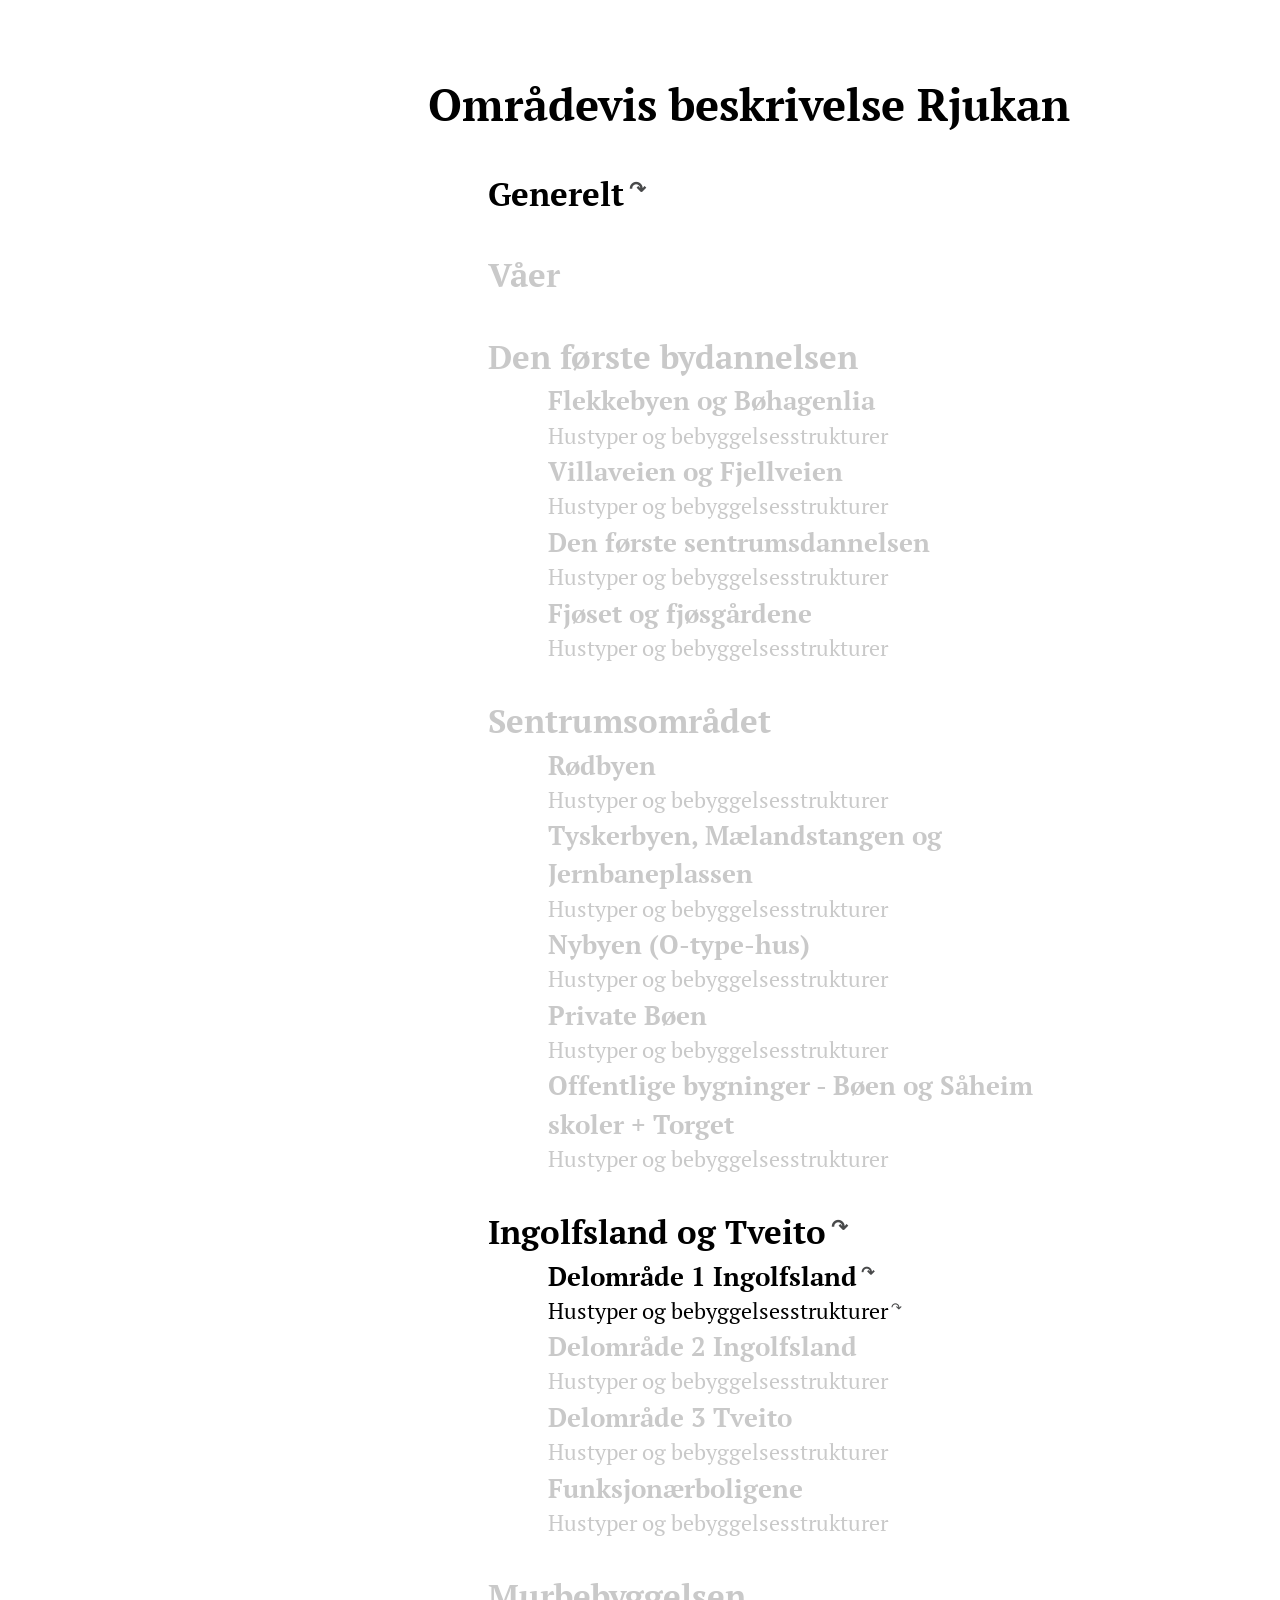
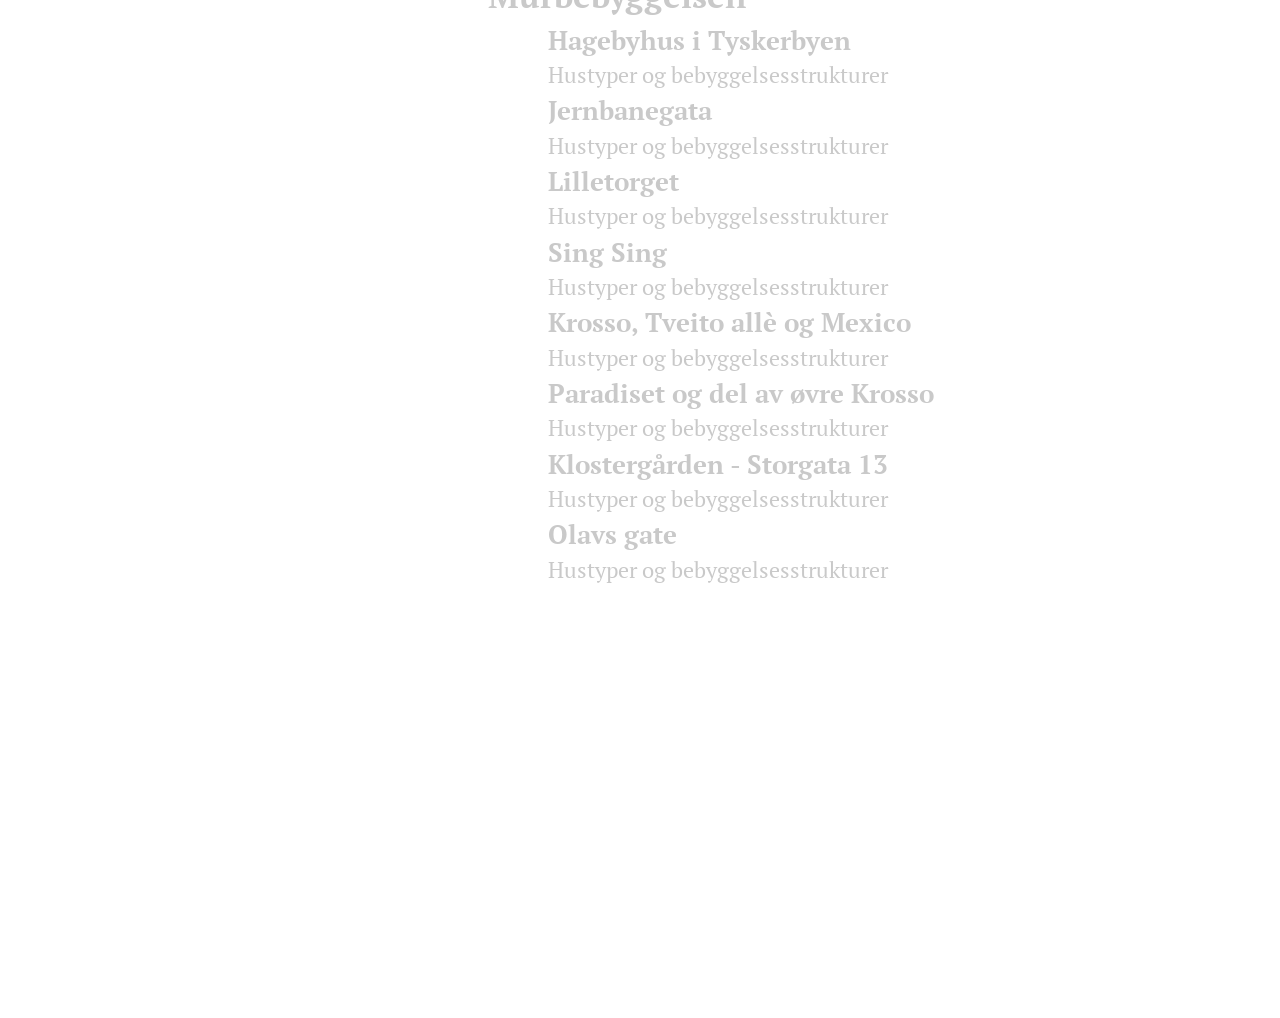
<file: assets/descriptions/i.html>
<!doctype html>
<!--  Planavdelingen i Tinn kommune https://tinn.kommune.no -->
<html lang="no">
  <head>
    <meta charset="UTF-8" />
    <meta name="viewport" content="width=device-width, initial-scale=1.0" />
    <link
      rel="stylesheet"
      type="text/css"
      media="all"
      href="../css/descriptions.css"
    />
    <link
      rel="stylesheet"
      type="text/css"
      media="all"
      href="../css/fonts.css"
    />
    <link
      rel="apple-touch-icon"
      sizes="152x152"
      href="../img/favicon/apple-icon-152x152.png"
    />
    <link
      rel="icon"
      type="image/png"
      sizes="32x32"
      href="../img/favicon/favicon-32x32.png"
    />
    <link
      rel="icon"
      type="image/png"
      sizes="16x16"
      href="../img/favicon/favicon-16x16.png"
    />
    <title>
      Verdensarven - Arkitektur, bygningstyper og byplanlegging i Rjukan
    </title>
    <style>
      .inaktiv {
        color: #c9c9c9;
      }
      ul::before {
        list-style: none;
      }
      ul li::before {
        content: "";
        position: absolute;
        margin-left: -2.5rem;
      }

      li {
        margin-bottom: 0em;
      }
      li::before {
        list-style: none;
        display: inline-block;
        width: 1em;
        margin-left: -1em;
        margin-bottom: 0em;
      }
    </style>
  </head>
  <body id="body" class="body-text_century-supra" body-text="true">
    <div id="content">
      <div id="doc">
        <root>
          <!--
                <title-block>
                    <topic></topic>
                </title-block> -->
          <h1>Områdevis beskrivelse Rjukan</h1>
          <br />
          <ul>
            <li>
              <h2>
                <a
                  href="omraadebeskrivelse/1OmrådebeskrivelseGenerelt.pdf"
                  target="_omraadevisbeskrivelse"
                  >Generelt</a
                >
              </h2>
            </li>
          </ul>
          <br />
          <ul>
            <li><h2 class="inaktiv">Våer</h2></li>
          </ul>
          <br />
          <ul class="inaktiv">
            <li>
              <h2>Den første bydannelsen</h2>
              <ul>
                <li>
                  <h3>Flekkebyen og Bøhagenlia</h3>
                  Hustyper og bebyggelsesstrukturer
                </li>
                <li>
                  <h3>Villaveien og Fjellveien</h3>
                  Hustyper og bebyggelsesstrukturer
                </li>
                <li>
                  <h3>Den første sentrumsdannelsen</h3>
                  Hustyper og bebyggelsesstrukturer
                </li>
                <li>
                  <h3>Fjøset og fjøsgårdene</h3>
                  Hustyper og bebyggelsesstrukturer
                </li>
              </ul>
            </li>
          </ul>
          <br />
          <ul class="inaktiv">
            <li>
              <h2>Sentrumsområdet</h2>
              <ul>
                <li>
                  <h3>Rødbyen</h3>
                  Hustyper og bebyggelsesstrukturer
                </li>
                <li>
                  <h3>Tyskerbyen, Mælandstangen og Jernbaneplassen</h3>
                  Hustyper og bebyggelsesstrukturer
                </li>
                <li>
                  <h3>Nybyen (O-type-hus)</h3>
                  Hustyper og bebyggelsesstrukturer
                </li>
                <li>
                  <h3>Private Bøen</h3>
                  Hustyper og bebyggelsesstrukturer
                </li>
                <li>
                  <h3>Offentlige bygninger - Bøen og Såheim skoler + Torget</h3>
                  Hustyper og bebyggelsesstrukturer
                </li>
              </ul>
            </li>
          </ul>
          <br />

          <ul>
            <li>
              <h2>
                <a
                  href="omraadebeskrivelse/2OmrådebeskrivelseIngolfslandogTveito.pdf"
                  target="_omraadevisbeskrivelse"
                  >Ingolfsland og Tveito</a
                >
              </h2>
              <ul>
                <li>
                  <h3>
                    <a
                      href="omraadebeskrivelse/3OmrådebeskrivelseDelområde1Ingolfsland.pdf"
                      target="_omraadevisbeskrivelse"
                      >Delområde 1 Ingolfsland</a
                    >
                  </h3>
                  <a
                    href="omraadebeskrivelse/4OmrådebeskrivelseHustyperDelområde1Ingolfsland.pdf"
                    target="_omraadevisbeskrivelse"
                    >Hustyper og bebyggelsesstrukturer</a
                  >
                </li>
                <li class="inaktiv">
                  <h3>Delområde 2 Ingolfsland</h3>
                  Hustyper og bebyggelsesstrukturer
                </li>
                <li class="inaktiv">
                  <h3>Delområde 3 Tveito</h3>
                  Hustyper og bebyggelsesstrukturer
                </li>
                <li class="inaktiv">
                  <h3>Funksjonærboligene</h3>
                  Hustyper og bebyggelsesstrukturer
                </li>
              </ul>
            </li>
          </ul>
          <br />
          <ul class="inaktiv">
            <li>
              <h2>Murbebyggelsen</h2>
              <ul>
                <li>
                  <h3>Hagebyhus i Tyskerbyen</h3>
                  Hustyper og bebyggelsesstrukturer
                </li>
                <li>
                  <h3>Jernbanegata</h3>
                  Hustyper og bebyggelsesstrukturer
                </li>
                <li>
                  <h3>Lilletorget</h3>
                  Hustyper og bebyggelsesstrukturer
                </li>
                <li>
                  <h3>Sing Sing</h3>
                  Hustyper og bebyggelsesstrukturer
                </li>
                <li>
                  <h3>Krosso, Tveito allè og Mexico</h3>
                  Hustyper og bebyggelsesstrukturer
                </li>
                <li>
                  <h3>Paradiset og del av øvre Krosso</h3>
                  Hustyper og bebyggelsesstrukturer
                </li>
                <li>
                  <h3>Klostergården - Storgata 13</h3>
                  Hustyper og bebyggelsesstrukturer
                </li>
                <li>
                  <h3>Olavs gate</h3>
                  Hustyper og bebyggelsesstrukturer
                </li>
              </ul>
            </li>
          </ul>
        </root>
      </div>
    </div>
  </body>
</html>
</file>
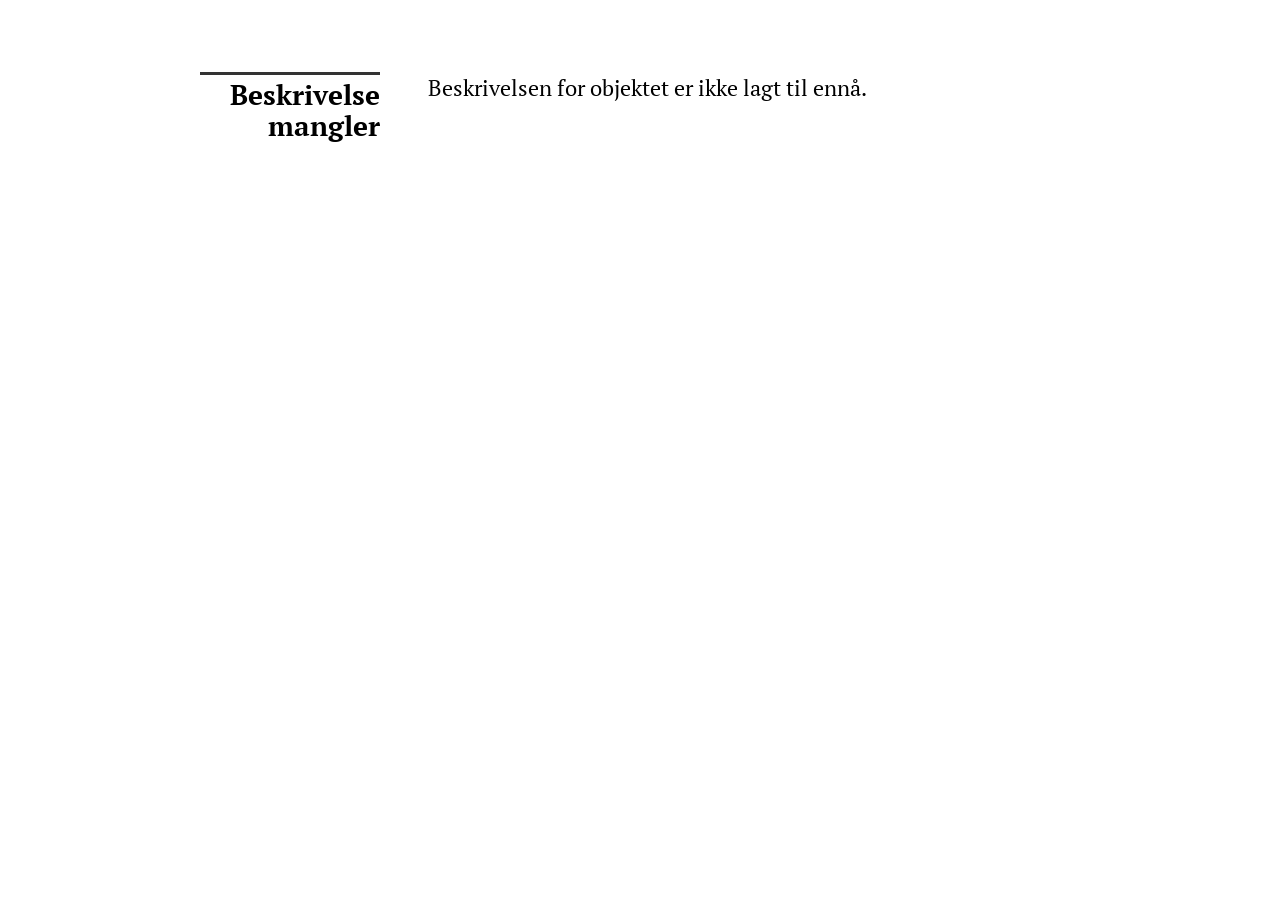
<file: assets/descriptions/ukjent.html>
<!doctype html>
<!--  Planavdelingen i Tinn kommune: https://tinn.kommune.no -->
<html lang="no">
  <head>
    <meta charset="UTF-8" />
    <meta name="viewport" content="width=device-width, initial-scale=1.0" />
    <meta name="robots" content="noindex" />
    <link
      rel="stylesheet"
      type="text/css"
      media="all"
      href="../css/descriptions.css"
    />
    <link
      rel="apple-touch-icon"
      sizes="152x152"
      href="../img/favicon/apple-icon-152x152.png"
    />
    <link
      rel="icon"
      type="image/png"
      sizes="32x32"
      href="../img/favicon/favicon-32x32.png"
    />
    <link
      rel="icon"
      type="image/png"
      sizes="16x16"
      href="../img/favicon/favicon-16x16.png"
    />
    <link
      rel="stylesheet"
      type="text/css"
      media="all"
      href="../css/fonts.css"
    />
    <title>
      Verdensarven - Arkitektur, bygningstyper og byplanlegging i Rjukan
    </title>
  </head>
  <body id="body" class="body-text_century-supra" body-text="true">
    <div id="content">
      <div id="doc">
        <root
          ><title-block><topic>Beskrivelse mangler</topic></title-block>
          <p>Beskrivelsen for objektet er ikke lagt til ennå.</p>
        </root>
      </div>
    </div>
  </body>
</html>
</file>
<file: assets/css/descriptions.css>
html {
  font-size: 2.4vw;
  height: 100%;
}

@media all and (min-width: 1000px) {
  html {
    font-size: 24px;
  }
}
@media all and (max-width: 520px) {
  html {
    font-size: 18px;
  }
}

body {
  backgrouind-color: #fff;
  margin-left: auto;
  margin-right: auto;
  width: 100%;
  max-width: 1000px;
  min-height: 100%;
  text-rendering: optimizeLegibility;
  font-feature-settings: "kern" 1;
  text-rendering: optimizeLegibility;
  font-feature-settings: "liga" 1;
  position: relative;
  z-index: -10000;
  -webkit-font-smoothing: subpixel-antialiased;
}

img {
  display: block;
  width: 100%;
  height: auto;
  margin-left: auto;
  margin-right: auto;
  margin-top: 0;
  margin-bottom: 0;
  border: 3px solid #333;
}

footer {
  margin-top: 2rem;
  margin-bottom: 2rem;
}

.figuresmall {
  margin-top: 2rem;
  margin-bottom: 2rem;
}
.kartlagvalghoyre {
  width: 25%;
  float: right;
  margin-left: 1rem;
  margin-right: 2rem;
  margin-top: 0rem;
  margin-bottom: 0rem;
}

.kartlagvalgvenstre {
  width: 25%;
  float: left;
  margin-left: 1rem;
  margin-right: 2rem;
  margin-top: 0rem;
  margin-bottom: 0rem;
}
.kartlagvalghoyre img {
  border: none;
}
.kartlagvalgvenstre img {
  border: 2px solid #515151;
}
.kartlagkant img {
  border: 2px solid #515151;
}
.full {
  width: 100%;
}
.start {
  margin-top: 0;
  margin-bottom: 2rem;
}

figure {
  width: 50%;
  margin-left: auto;
  margin-right: auto;
  margin-top: 4rem;
  margin-bottom: 4rem;
}

figcaption {
  font-family: century-supra-text;
  font-size: 0.65rem;
  line-height: 1.3;
  letter-spacing: 0.015em;
  hyphens: none;
  margin-top: 0.3rem;
}

.body-text_century-supra {
  font-family: century-supra-text;
  line-height: 1.46;
  font-size: 0.93rem;
  font-feature-settings: "onum" 1;
}

.body-text_concourse {
  font-family: concourse-text;
  line-height: 1.35;
  font-size: 1rem;
}

.body-text_century-supra .small-caps,
.body-text_century-supra sig,
.body-text_century-supra .subhead,
.body-text_century-supra .howto-name,
.body-text_century-supra a.xref {
  font-family: century-supra-caps;
}

.body-text_concourse .small-caps,
.body-text_concourse sig,
.body-text_concourse .subhead,
.body-text_concourse .howto-name,
.body-text_concourse a.xref {
  font-family: concourse-caps;
}

* {
  margin: 0;
  padding: 0;
}

li {
  column-break-inside: avoid;
  break-inside: avoid-column;
}

div#content {
  padding: 3rem 0 18rem 0;
  margin-left: 12rem;
  margin-right: 2.5rem;
}

@media all and (max-width: 520px) {
  div#content {
    margin: 1.5rem;
    padding: 0;
  }
}

topic {
  display: block;
  font-family: "advocate-c41";
  font-size: 2.3rem;
  text-transform: uppercase;
  font-style: normal;
  line-height: 1.1;
  margin-top: 1rem;
  margin-bottom: 2rem;
  border-top: 1px solid #333;
  padding-top: 0.02em;
  hyphens: none;
}

topic.small {
  font-family: inherit;
  font-size: 170%;
  text-transform: inherit;
  font-style: italic;
  padding-top: 0.1em;
  padding-bottom: 0.15em;
}

.body-text_concourse topic.small {
  font-style: normal;
  font-weight: bolder;
  color: #333;
}

topic.commentary {
  font-size: 2.1rem;
  border-top: none;
  border-bottom: 1px solid black;
  padding-bottom: 0.75rem;
  line-height: 1;
  margin-bottom: 0.6rem;
}

topic.dmb {
  font-family: advocate-c53;
  font-style: normal;
  text-transform: uppercase;
  font-size: 1.7rem;
}

topic.dmb:after {
  content: "";
  font-size: 50%;
  margin-left: 1rem;
}

title-block topic {
  font-family: inherit;
  text-transform: inherit;
  letter-spacing: inherit;
  font-size: 125%;
  line-height: 1.1;
  border-bottom: inherit;
  margin-top: 0rem;
  margin-bottom: 0.8rem;
  font-weight: bolder;
  border-top: 0;
  padding-top: 0;
}

topic + p {
  font-size: 115%;
}

pronunciation {
  font-family: "concourse-t3";
}

sig {
  display: block;
  text-align: right;
  text-transform: lowercase;
  font-feature-settings: "c2sc" 1;

  margin-bottom: 5em;
  margin-right: 0.5rem;
}

aside p {
  font-family: "concourse-t3";
  font-size: 0.85rem;
  line-height: 1.4;
  color: #667;
  letter-spacing: 0.015em;
  hyphens: none;
}

title-block,
aside {
  display: block;
  float: left;
  position: absolute;
  margin-left: 0;
  left: 2.5rem;
  width: calc(2.5rem * 3);
  text-align: right;
  list-style-type: none;
  clear: both;
  margin-bottom: 1rem;
  font-feature-settings: "onum" 0;
}

@media all and (min-width: 1200px) {
  aside {
    left: 0;
    width: calc(2.5rem * 4);
  }
}

@media all and (max-width: 520px) {
  title-block,
  aside {
    float: inherit;
    position: inherit;
    width: 100%;
    text-align: left;
  }

  aside {
    background: #fefefe;
    padding: 0.3rem 0.5rem;
    width: 90%;
    border: 1px solid #ccc;
    border-left: 3px solid #ccc;
  }

  aside > p:last-child {
    margin-bottom: 0;
  }
}

title-block {
  margin-bottom: 2em;
  border-top: solid 3px #333;
  padding-top: 5px;
}

p.deck {
  font-size: 115%;
  font-weight: bolder;
  line-height: 1.25;
  hyphens: none;
  padding-top: 0.25rem;
  padding-bottom: 0.25rem;
}

stressed {
  font-weight: bolder;
}

book,
first-use,
phrase {
  font-style: italic;
}

short-rule {
  display: block;
  font-size: 100%;
  line-height: 1.25;
  font-style: italic;
  hyphens: none;
}

p,
li {
  margin-bottom: 1em;
}

.indented,
.book-description {
  display: block;
  margin-bottom: 1em;
  line-height: 1.35;
  margin-left: 2.5rem;
}

ol {
  counter-reset: foobar;
}

ol li,
ul li {
  margin-left: 2.5rem;
  list-style: none;
}

ol li:before {
  counter-increment: foobar;
  content: counter(foobar);
  font-family: "concourse-t3-index";
  font-feature-settings: "ss01" 0;
  font-size: 1.1rem;
  position: absolute;
  margin-left: -2.5rem;
}

ul li:before {
  content: "•";
  position: absolute;
  margin-left: -2.5rem;
}

ul.children {
  font-size: 95%;
  column-count: 2;
  column-gap: 2.5rem;

  list-style-type: none;
}

ul.children li {
  margin-left: 2em;
}

ul.children li:before {
  margin-left: -2em;
  padding-right: 1.5em;
  position: static;
}

@media all and (max-width: 520px) {
  ul.children {
    font-size: 100%;
    column-count: 1;
    column-gap: 2em;
  }
}

ul.children li {
  margin-bottom: 0;
  padding-bottom: 1em;
}

.font-alternatives {
  margin-bottom: 1.5rem;
}

.font-alternatives ul {
  list-style-type: none;
}

.font-alternatives ul li {
  margin-left: 0;
}

.font-alternatives ul li:before {
  content: none;
}

.font-alternatives img {
  padding: 0;
  margin: 0;
}

aside phrase {
  font-weight: bolder;
  font-style: normal;
}

aside em {
  font-weight: bolder;
  font-style: normal;
  letter-spacing: 0px;
}

aside img {
  margin-bottom: 0.25em;
}

run-in {
  text-transform: lowercase;
  padding-right: 0.4em;
  font-family: "concourse-c4";
}

glyph {
  margin-left: 0.2em;
  margin-right: 0.2em;
  position: relative;
  bottom: -0em;
  font-weight: bolder;
}

glyph.straight-quote-glyph {
  font-family: "concourse-t3";
}

table {
  margin-bottom: 1.5em;
  border-collapse: collapse;
  width: 95%;
}

table.shortcut {
  font-size: 0.9rem;
  font-feature-settings: "onum" 0;
}

table.shortcut td {
  line-height: 1.3;
}

table tr + tr {
  border-top: 1px solid #ccc;
}
table td + td {
  border-left: 1px solid #ccc;
}

table td {
  padding: 0.4em;
  text-align: center;
  hyphens: none;
}

table th {
  font-family: "concourse-c4";
  font-weight: normal;
  text-transform: lowercase;
  font-size: 95%;
  padding: 0.3rem 0.5rem;
  line-height: 1.05;
}

table.shortcut glyph {
  font-size: 1.8rem;
  line-height: 0.7;
  top: 0rem;
}

.instruction {
  font-family: "concourse-t3";
  font-style: italic;
}

.instruction glyph {
  font-style: normal;
  font-weight: normal;
}

p.example {
  margin-top: 1.5rem;
  margin-bottom: 1.5rem;
}

p.example + p.example {
  margin-top: 0rem;
}

table.example {
  width: auto;
  margin-left: 2.5rem;
  margin-bottom: 1.2rem;
  border-collapse: collapse;
  line-height: 1.2;
  font-size: 1rem;
}

.btw table.example {
  margin-left: 0;
}

table.example tr + tr {
  border-top: 0;
}

table.example td {
  text-align: left;
  vertical-align: baseline;
  padding: 0.4rem 1rem 0.4rem 0;
}

table.example td + td {
  border-left: 0px solid #ccc;
}

example-text {
  margin-left: 0rem;
  white-space: nowrap;
  font-family: "concourse-t2";
  font-feature-settings: "onum" 0;
}

example-text strong {
  font-family: "concourse-t3";
  font-weight: bolder;
}

example-caption {
  font-family: "concourse-c4";
  text-transform: lowercase;
  margin-left: 0.5rem;
  font-size: 0.9rem;
}

spacing-sample {
  display: block;
  margin-left: 2rem;
}

image-caption {
  display: block;
  font-family: "concourse-c4";
  text-transform: lowercase;
}

.howto,
.font-details,
reader-note {
  display: block;
  margin-top: 1.5rem;
  margin-bottom: 1.5rem;
  background: #fcfcfc;
  background: radial-gradient(circle at center, #ffffff 17%, #fcfcfc 100%);

  padding: 1rem 1rem calc(1rem / 2) 1rem;
  border-top: 1px solid #ccc;
  border-bottom: 1px solid #ccc;
  font-feature-settings: "onum" 0;
}

.howto > p {
  display: flex;
  align-items: baseline;
  margin-left: calc(2.5rem - 1rem);
  line-height: 1.2rem;
}

.howto program {
  font-family: "concourse-c4";
  text-transform: lowercase;
  font-feature-settings: "c2sc" 1;
  font-size: 110%;
  min-width: 3rem;
  max-width: 3rem;
}

.howto instruction {
  font-family: "concourse-t3";
  font-size: 0.9rem;
  line-height: 1.35;
  font-style: italic;
  border-left: 1px solid #ccc;
  padding-left: 0.5rem;
  margin-left: 0.5rem;
}

.howto instruction code {
}

@media all and (max-width: 520px) {
  .howto > p {
    margin-left: 0;
  }
}

.subhead,
.howto-name {
  text-transform: lowercase;
  text-transform: lowercase;
  font-feature-settings: "c2sc" 1;

  display: block;
  font-weight: bolder;
  margin-bottom: 0.8rem;
}

.subhead {
  margin-bottom: 0.4rem;
  margin-top: 1.4rem;
  line-height: 1.3;
}

.anbefalinger {
  display: block;
  margin-top: 2em;
}

.anbefalinger-tittel {
  display: block;
  text-align: center;
  font-family: "concourse-t3";
  font-size: 0.8rem;
  text-transform: uppercase;
  font-feature-settings: "case" 1;

  font-weight: bolder;
  letter-spacing: 2px;
  margin-bottom: 1em;
  padding-bottom: 0.6em;
  border-bottom: 4px double #ccc;
  margin-left: 25%;
  margin-right: 25%;
}

.btw li {
  list-style: none;
  margin-left: 1.35rem;
  padding-left: 1.15rem;
  margin-bottom: 0.7em;
  font-size: 95%;
}

.btw li:before {
  font-family: "concourse-t3-index";
  content: "•";
  float: left;
  margin-left: -2.5rem;
  margin-top: 0.1rem;
}

task {
  display: block;
  margin-left: 2rem;
  margin-bottom: 1rem;
  line-height: 1.4;
}

task li {
  margin-bottom: 0.7em;
  font-size: 0.9rem;
  font-family: "concourse-t3";
}

ui {
  font-style: normal;
  hyphens: none;
}

ui:before {
  content: "‹";
  margin-left: 0.1rem;
  margin-right: 0.1rem;
}

ui:after {
  content: "›";
  margin-left: 0.1rem;
  margin-right: 0.1rem;
}

a {
  text-decoration: none;
  color: inherit;
  transition-property: background;
  transition-duration: 0.2s;
}

.intro {
  font-size: 115%;
}
div.nav a:active div {
  background: #fdfdfd;
}

a:active {
  color: #777;
}

a:after {
  position: relative;
  content: "\a0\21b7";
  margin-left: 0em;
  font-size: 60%;
  top: -0.5em;
  color: #48494a;
  font-feature-settings: "caps" 1;
}

a[name]:after {
  content: none;
}

a.no-symbol-before:hover {
  background: none;
}

a.no-symbol-before:after {
  content: none;
}

.type-specimen img {
  display: block;
  border: 1px solid #ddd;
  margin-bottom: 1em;
}

.type-specimen a:after {
  content: none;
}

div > a:after,
a.xref:after,
a.sample-document:after {
  content: none;
}

a.xref {
  text-transform: lowercase;
  font-feature-settings: "c2sc" 1;
  font-style: normal;
  hyphens: none;
}

a:hover {
  background: #e7eaef;
  transition-property: background;
  transition-duration: 0.2s;
  border-radius: 8px;
}

.toc a,
.toc a:hover {
  transition-property: background;
  transition-duration: 0s;
}

p.image a img {
  border: 1px solid gray;
}

p.image a:hover img {
  background: none;
  outline: 1px solid gray;
}

.subhead > a:hover {
  background: none;
}

.subhead > a:hover:after {
  margin-left: 0.1em;
  color: #999;
  content: " #";
  position: relative;
  top: -0.08em;
}

.font-alternatives p.image {
  margin-bottom: 0;
}

.font-alternatives a {
  display: block;
}

.font-alternatives a img {
  border: 0;
}

.font-alternatives a:hover {
  background: none;
}

.font-alternatives a:hover img {
  outline: 0px solid gray;
}

.font-alternatives a:hover .fontname {
  background: #fbf3f3;
  transition-property: background;
  transition-duration: 0.2s;

  border-radius: 8px;
}

.font-alternatives a .fontname {
  transition-property: background;
  transition-duration: 0.2s;
}

a.sample-document img {
  margin-top: 1rem;
}

a.sample-document:hover {
  background: none;
}

p.faq-question {
  font-style: italic;
  margin-bottom: 0.2em;
}

p.faq-answer {
  margin-left: 2em;
  margin-bottom: 1em;
  display: block;
}

p.faq-answer-source {
  display: block;
  margin-left: 2em;
  margin-bottom: 1em;
  position: relative;
  top: -0.5em;
}

system-font-list {
  font-family: "concourse-t3";
  font-feature-settings: "onum" 0;
  display: block;
  font-size: 0.9rem;
  margin-left: 0;
  margin-top: 2rem;
  margin-bottom: 2rem;
}

system-font-items {
  display: block;
  column-count: 3;
  column-gap: 2.5rem;
}

@media all and (max-width: 520px) {
  system-font-items {
    display: block;
    column-count: 1;
    column-gap: 2.5rem;
  }

  system-font-list {
    font-size: 1rem;
    margin-left: 0;
  }
}

system-font-list em {
  font-style: normal;
  font-weight: bolder;
}

monospaced,
monospaced-full-size,
code {
  font-family: triplicate-text;
  font-style: normal;
  font-weight: normal;
  font-size: 0.85rem;
  font-feature-settings: "onum" 0;
}

code {
  font-family: "triplicate-code";
  font-size: 95%;
  hyphens: none;
  padding: 0 0.2em;
}

monospaced-full-size {
  font-size: 100%;
}

table.buy-table {
  width: 100%;
  margin-top: 1.5rem;
  font-size: 1rem;
}

table.buy-table td {
  padding: 0;
  height: 3.5rem;
  border: 0;
}

a.specimen,
table.buy-table td a,
a.direct-payment,
.stripe-button {
  height: 100%;
  width: 100%;
  background: #a33;
  color: white;
  padding: 0.3em 0.7em;
  border-radius: 1em;
  font-family: concourse-caps;
  letter-spacing: 0;
  text-transform: uppercase;
  font-feature-settings: "case" 1;
  font-feature-settings: "onum" 0;
}

a.specimen:hover,
table.buy-table td a:hover,
a.direct-payment:hover,
.stripe-button:hover {
  background: #e33;
  text-decoration: none;
}

a.specimen:active,
table.buy-table td a:active,
a.direct-payment:active,
.stripe-button:active {
  background: #ccc;
}

a.specimen:after,
table.buy-table a:after,
a.direct-payment:after,
.stripe-button:after {
  content: none;
}

.mb-font-specimen {
  font-size: 1.45rem;
  line-height: 1.2;
  white-space: nowrap;
  user-modify: read-write;
  outline-style: none;
}

.font-details,
reader-note {
  padding-top: 0.5rem;
  font-family: concourse-t3;
  font-size: 0.8rem;
}

.font-details p,
reader-note p {
  margin: 0;
  line-height: 1.4;
}

.font-details p + p,
reader-note p + p {
  margin-top: 1em;
}

.editable {
  user-modify: read-write;
  outline-style: none;
}

dquo,
dquo-pull {
  margin-left: -0.5em;
}

dquo-push {
  margin-left: 0.5em;
}

squo,
squo-pull {
  margin-left: -0.25em;
}

squo-push {
  margin-left: 0.25em;
}

.arrow {
  font-family: "concourse-t3";
}

.box-link,
.font-change {
  color: #999;
  cursor: pointer;
  padding: 0.3em;
  background: white;
}

.font-change {
  display: inline-block;
  padding: 0.2em;
}

.font-change:hover,
.font-change.active {
  color: black;
}

.box-link {
  display: block;
  padding-top: 0.5em;
  padding-bottom: 1em;
  height: 100%;
  vertical-align: inherit;
}

#navtable > div:hover {
  background-color: #f0f0f0;
  background: #fcf5f5;
  background: radial-gradient(circle at top, #ffffff 5%, #fcf5f5 100%);
}

.box-link:hover {
  color: black;
  opacity: 1;
  text-decoration: none;
  background-color: inherit;
}

a.nav {
  color: white;
}

a.nav:after {
  content: none;
}

#prev {
  left: 0;
  border-left: 1rem solid white;
}

#prev:hover {
  border-left-color: #fcf6f6;
}

#next {
  right: 0;
  border-right: 1rem solid white;
}
#next:hover {
  border-right-color: #fcf6f6;
}

.side {
  top: 0;
  bottom: 0;
  width: 5rem;
  z-index: -1000;
  transition-property: border-color;
  transition-duration: 0.2s;

  border: solid 0px grey;
  position: fixed;
}

#toolbar,
#switcher {
  margin: auto;
  left: 2.5rem;
  right: 2.5rem;
  max-width: 1000px;
  font-size: 0.9rem;
  font-family: concourse-caps;
  line-height: 1.25;
  font-feature-settings: "c2sc" 1;
  -webkit-user-select: none;
  -moz-user-select: none;
  -ms-user-select: none;
  user-select: none;
}

#toolbar {
  clear: both;
  position: fixed;
  bottom: 0;
  visibility: hidden;
  opacity: 0;
  background: white;
}

#toolbar.collapsed {
  display: none;
}

#toolbar.visible {
  visibility: visible;
  opacity: inherit;
}

#switcher {
  background: white;
  cursor: pointer;
  border: 1px solid white;
  box-sizing: border-box;
  padding: 0.1em 0.25em 0.15em 0.25em;
  transition-property: opacity;
  transition-duration: 0.2s;
}

@media all and (max-width: 520px) {
  #toolbar {
    min-width: inherit;
    padding-left: 1rem;
    padding-right: 1rem;
    position: static;
  }

  #switcher {
    left: 1rem;
    right: 1rem;
  }
}

.switcher_icon {
  display: inline-block;
  position: relative;
  top: -0.04em;
  font-family: feather;
  font-size: 85%;
  color: gray;
}

.switcher_icon:hover {
  color: inherit;
}

.tooltiptext {
  display: flex;
  align-items: center;
  justify-content: center;
  visibility: hidden;
  opacity: 0;
  background-color: #555;
  color: #fff;
  text-align: center;
  font-family: concourse-caps;
  border-radius: 0.25rem;
  box-sizing: border-box;
  position: absolute;
  width: 4rem;
  left: -1.6rem;
  bottom: 160%;
  height: 1.6rem;
  z-index: 1;
  transition: opacity 0.3s;
}

.tooltiptext::after {
  content: "";
  position: absolute;
  box-sizing: border-box;
  top: 100%;
  left: 50%;
  margin-left: -0.25rem;
  border-width: 0.25rem;
  border-style: solid;
  border-color: #555 transparent transparent transparent;
}

.switcher_icon:hover .tooltiptext,
#switcher.dragging #switcher_move .tooltiptext {
  visibility: visible;
  opacity: 1;
}

#switcher.dragging #switcher_move {
  color: inherit;
}

#switcher.detached {
  position: fixed;
  z-index: 1000;
  border: 1px solid gray;
  box-shadow: 2px 2px;
}

#switcher_hide {
  visibility: hidden;
  opacity: 0;
}

#switcher.detached #switcher_undock,
#switcher_move {
  display: none;
}

#switcher.detached #switcher_move {
  display: inline-block;
}

#switcher_undock,
#switcher_move,
#switcher.detached #switcher_hide {
  visibility: visible;
  margin: auto 0.2em;
}

#switcher.detached #switcher_hide {
  opacity: 1;
}

#navtable {
  display: flex;
  flex-wrap: nowrap;
  opacity: 1;
  z-index: 1;
  border-top: 1px solid gray;
  height: 3.5rem;
}

@media all and (max-width: 520px) {
  #navtable {
    flex-wrap: wrap;
    height: auto;
    font-size: 100%;
  }
}

#navtable > div:first-child,
#navtable > div:last-child {
  width: 50%;
  flex-grow: 1;
}

@media all and (max-width: 520px) {
  #navtable > div:first-child,
  #navtable > div:last-child {
    width: 100%;
    flex-grow: 0;
  }
}

@media all and (max-width: 520px) {
  #navtable > div.center {
    flex-grow: 1;
  }
}

#navtable > div:first-child a {
  padding-right: 1em;
  text-align: left;
}

#navtable > div.center a {
  padding-left: 1em;
  padding-right: 1em;
  text-align: center;
}

#navtable > div:last-child a {
  padding-left: 1em;
  text-align: right;
}

#navtable > div + div {
  border-left: 1px solid rgba(100, 100, 100, 0.3);
}

@media all and (max-width: 520px) {
  #navtable > div + div {
    border-left: 0;
    border-top: 1px solid gray;
  }
  .center + .center {
    border-left: 1px solid gray;
  }
}

#navtable li:first-child .box-link {
  padding-right: 1em;
}
#navtable li:last-child .box-link {
  padding-left: 1em;
}

.ie {
  display: none;
}
</file>
<file: assets/css/fonts.css>
/* Fonts: free OFL near-equivalents for the original (licensed) Butterick faces.
   advocate-c41 -> Oswald | century-supra-* -> PT Serif | concourse-t3* -> Mulish
   Family NAMES are kept so no other stylesheet needs changing.
   Font files under assets/fonts/ are SIL Open Font License 1.1. */

@font-face {
  font-family: "advocate-c41";
  font-style: normal;
  font-weight: normal;
  font-display: swap;
  src: url("../fonts/advocate-c41-400.woff2") format("woff2");
}

@font-face {
  font-family: "century-supra-text";
  font-style: normal;
  font-weight: normal;
  font-display: swap;
  src: url("../fonts/century-supra-text-400.woff2") format("woff2");
}

@font-face {
  font-family: "century-supra-text";
  font-style: normal;
  font-weight: bold;
  font-display: swap;
  src: url("../fonts/century-supra-text-700.woff2") format("woff2");
}

@font-face {
  font-family: "century-supra-text";
  font-style: italic;
  font-weight: normal;
  font-display: swap;
  src: url("../fonts/century-supra-text-400i.woff2") format("woff2");
}

@font-face {
  font-family: "century-supra-text";
  font-style: italic;
  font-weight: bold;
  font-display: swap;
  src: url("../fonts/century-supra-text-700i.woff2") format("woff2");
}

@font-face {
  font-family: "century-supra-caps";
  font-style: normal;
  font-weight: normal;
  font-display: swap;
  src: url("../fonts/century-supra-caps-400.woff2") format("woff2");
}

@font-face {
  font-family: "century-supra-caps";
  font-style: normal;
  font-weight: bold;
  font-display: swap;
  src: url("../fonts/century-supra-caps-700.woff2") format("woff2");
}

@font-face {
  font-family: "concourse-t3";
  font-style: normal;
  font-weight: normal;
  font-display: swap;
  src: url("../fonts/concourse-t3-400.woff2") format("woff2");
}

@font-face {
  font-family: "concourse-t3";
  font-style: normal;
  font-weight: bold;
  font-display: swap;
  src: url("../fonts/concourse-t3-700.woff2") format("woff2");
}

@font-face {
  font-family: "concourse-t3";
  font-style: italic;
  font-weight: normal;
  font-display: swap;
  src: url("../fonts/concourse-t3-400i.woff2") format("woff2");
}

@font-face {
  font-family: "concourse-t3";
  font-style: italic;
  font-weight: bold;
  font-display: swap;
  src: url("../fonts/concourse-t3-700i.woff2") format("woff2");
}

@font-face {
  font-family: "concourse-t3-index";
  font-style: normal;
  font-weight: normal;
  font-display: swap;
  src: url("../fonts/concourse-t3-index-400.woff2") format("woff2");
}
</file>
